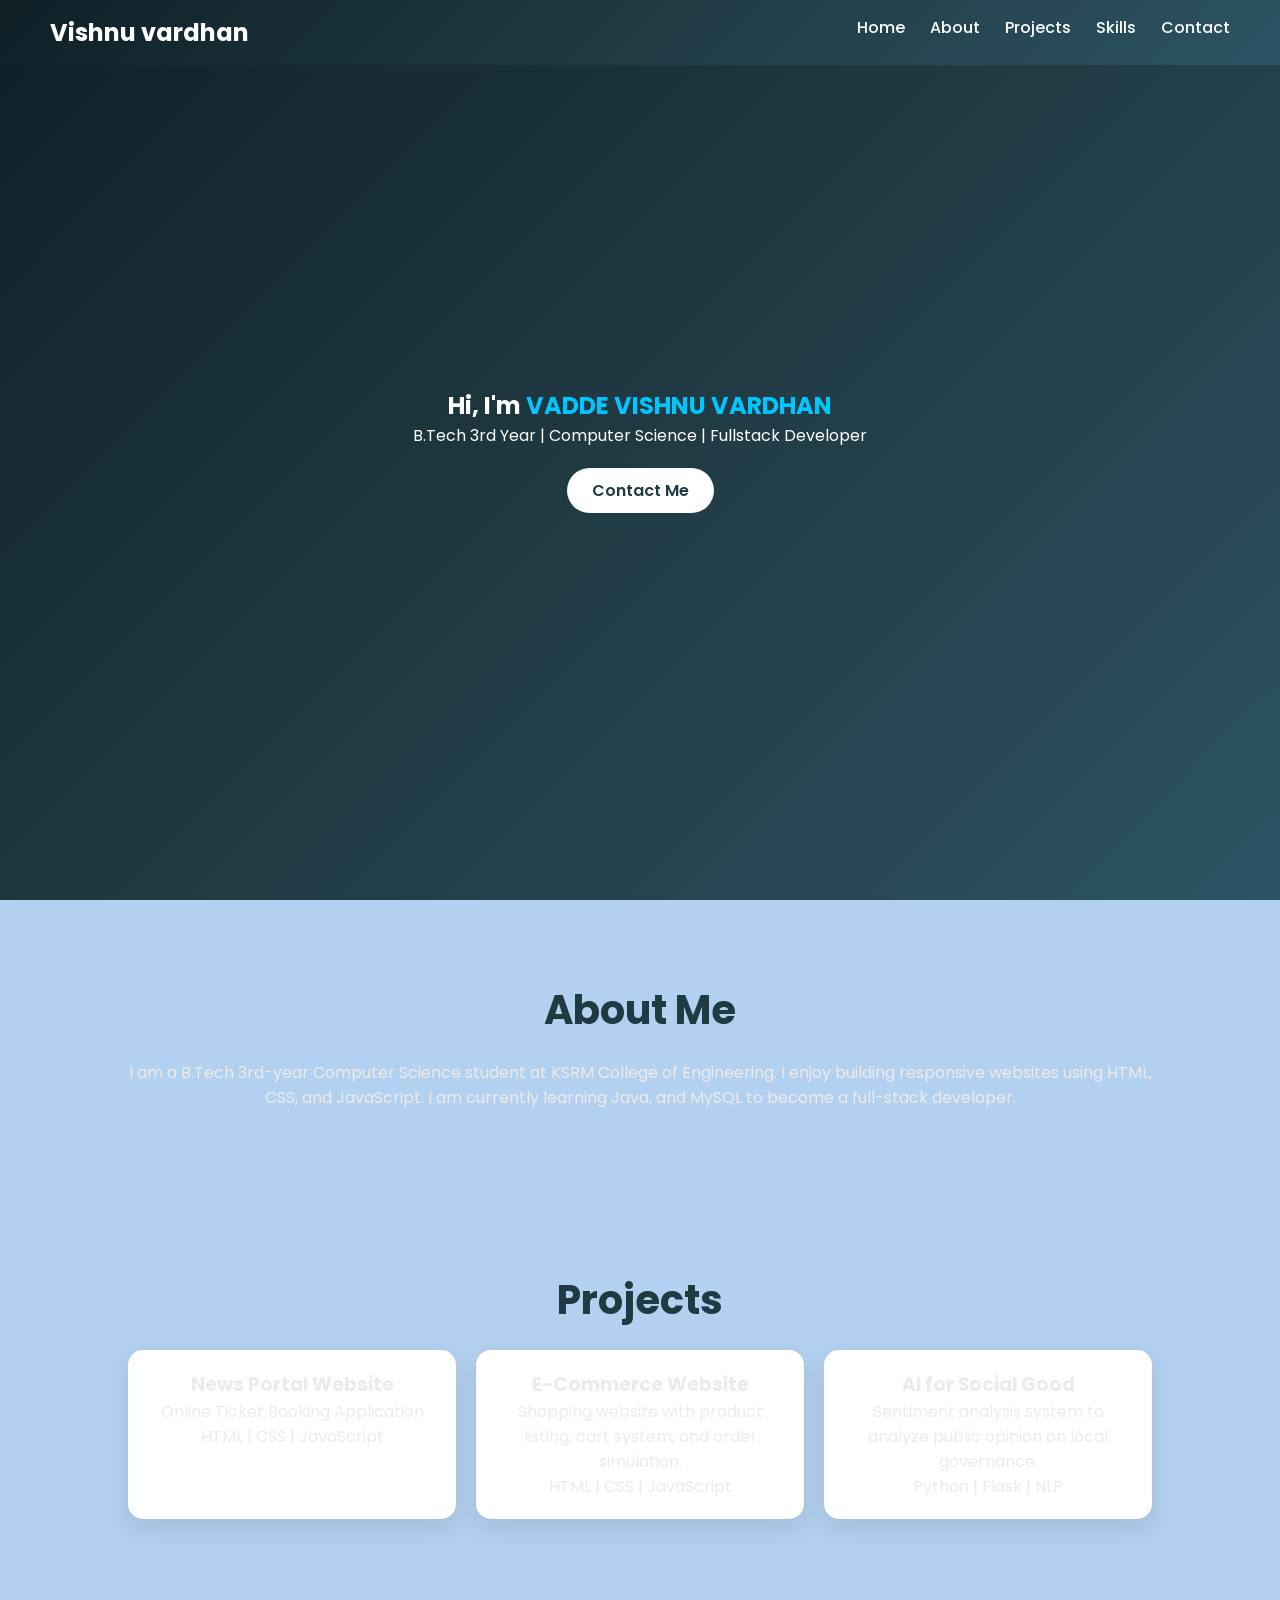
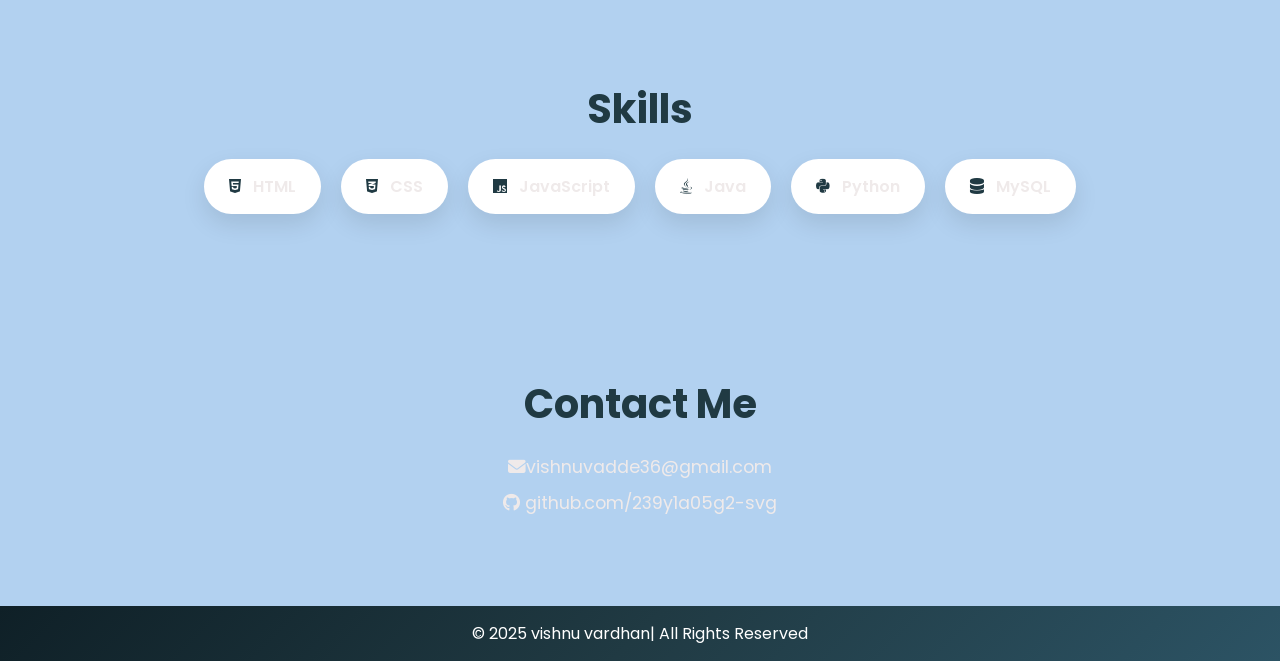
<file: html_practice-main/html_practice-main/FSD PRACTICE/index.html>
<!DOCTYPE html>
<html lang="en">

<head>
    <meta charset="UTF-8">
    <title>VADDE VISHNU VARDHAN| Portfolio</title>
    <meta name="viewport" content="width=device-width, initial-scale=1.0">

    <!-- Google Fonts -->
    <link href="https://fonts.googleapis.com/css2?family=Poppins:wght@300;400;600;700&display=swap" rel="stylesheet">

    <!-- Font Awesome -->
    <link rel="stylesheet" href="https://cdnjs.cloudflare.com/ajax/libs/font-awesome/6.5.0/css/all.min.css">

    <link rel="stylesheet" href="style.css">
</head>

<body>

    <!-- Navbar -->
    <nav class="navbar">
        <h2 class="logo">Vishnu vardhan</h2>
        <ul>
            <li><a href="#home">Home</a></li>
            <li><a href="#about">About</a></li>
            <li><a href="#projects">Projects</a></li>
            <li><a href="#skills">Skills</a></li>
            <li><a href="#contact">Contact</a></li>
        </ul>
    </nav>

    <!-- Hero Section -->
    <section class="hero" id="home">
        <h1>Hi, I'm <span>VADDE VISHNU VARDHAN</span></h1>
        <h3 class="typing"></h3>
        <p>B.Tech 3rd Year | Computer Science | Fullstack  Developer</p>
        <a href="#contact" class="btn">Contact Me</a>
    </section>

    <!-- About -->
    <section class="section" id="about">
        <h2>About Me</h2>
        <p>
            I am a B.Tech 3rd-year Computer Science student at KSRM College of Engineering. I enjoy building responsive websites using HTML, CSS, and JavaScript. I am currently learning Java,  and MySQL to become a full-stack developer.
        </p>
    </section>

    <!-- Projects -->
    <section class="section" id="projects">
        <h2>Projects</h2>

        <div class="projects-container">
            <div class="project-card">
                <h3>News Portal Website</h3>
                <p>Online Ticket Booking Application</p>
                <span>HTML | CSS | JavaScript</span>
            </div>

            <div class="project-card">
                <h3>E-Commerce Website</h3>
                <p>Shopping website with product listing, cart system, and order simulation.</p>
                <span>HTML | CSS | JavaScript</span>
            </div>

            <div class="project-card">
                <h3>AI for Social Good</h3>
                <p>Sentiment analysis system to analyze public opinion on local governance.</p>
                <span>Python | Flask | NLP</span>
            </div>
        </div>
    </section>

    <!-- Skills -->
    <section class="section" id="skills">
        <h2>Skills</h2>

        <div class="skills-container">
            <div class="skill"><i class="fab fa-html5"></i> HTML</div>
            <div class="skill"><i class="fab fa-css3-alt"></i> CSS</div>
            <div class="skill"><i class="fab fa-js"></i> JavaScript</div>
            <div class="skill"><i class="fab fa-java"></i> Java</div>
            <div class="skill"><i class="fab fa-python"></i> Python</div>
            <div class="skill"><i class="fas fa-database"></i> MySQL</div>
        </div>
    </section>

    <!-- Contact -->
    <section class="section" id="contact">
        <h2>Contact Me</h2>

        <div class="contact-box">
            <p><i class="fas fa-envelope"></i>vishnuvadde36@gmail.com</p>
            <p><i class="fab fa-github"></i> github.com/239y1a05g2-svg</p>
        </div>
    </section>

    <footer>
        <p>© 2025 vishnu vardhan| All Rights Reserved</p>
    </footer>

    
</body>


</html>
</file>
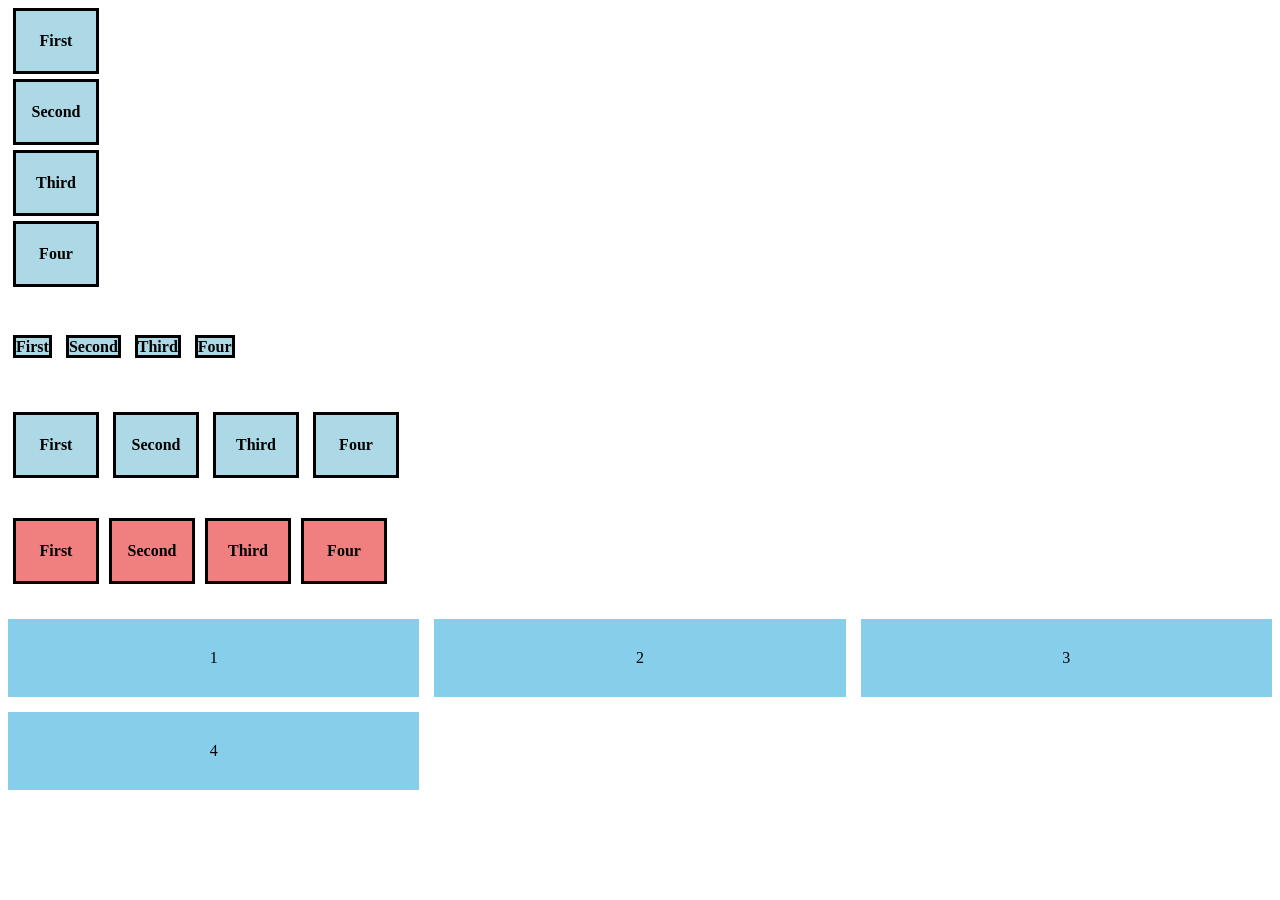
<file: html_practice-main/html_practice-main/FSD PRACTICE/box.html>
<!DOCTYPE html>
<html lang="en">
<head>
    <meta charset="UTF-8">
    <meta name="viewport" content="width=device-width, initial-scale=1.0">
    <title>Box Model</title>
    <link rel="stylesheet" href="box.css">
</head>
<body>

    <div id="one" class="row">
        <div class="box">First</div>
        <div class="box">Second</div>
        <div class="box">Third</div>
        <div class="box">Four</div>
    </div>

    <div id="two" class="row">
        <div class="box">First</div>
        <div class="box">Second</div>
        <div class="box">Third</div>
        <div class="box">Four</div>
    </div>

    <div id="three" class="row">
        <div class="box">First</div>
        <div class="box">Second</div>
        <div class="box">Third</div>
        <div class="box">Four</div>
    </div>

    <div id="four" class="row">
        <div class="box">First</div>
        <div class="box">Second</div>
        <div class="box">Third</div>
        <div class="box">Four</div>
    </div>
    <div class="grid">
   <div class="box1">1</div>
   <div class="box1">2</div>
   <div class="box1">3</div>
   <div class="box1">4</div>
</div>


</body>
</html>
</file>
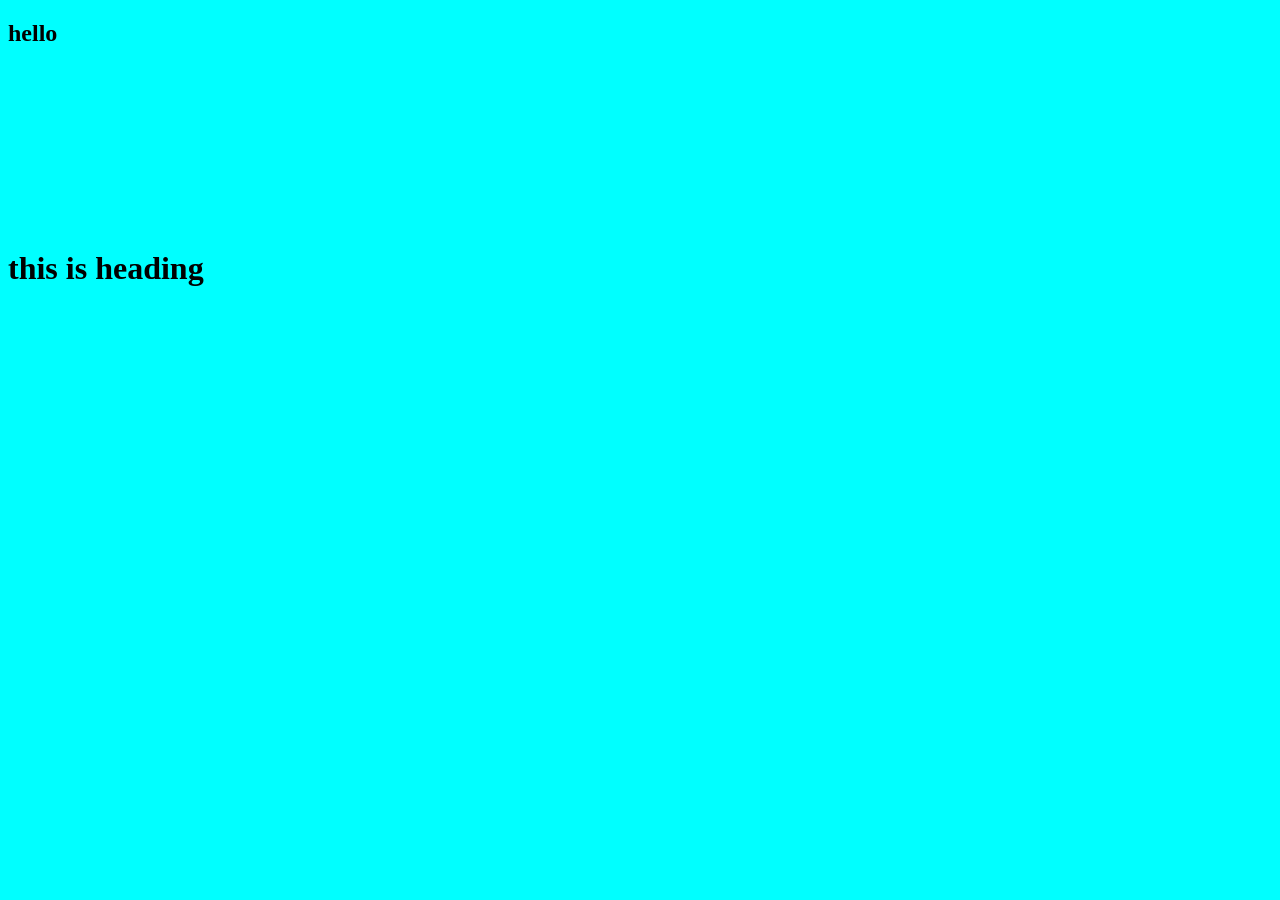
<file: html_practice-main/html_practice-main/FSD PRACTICE/boxcontents.html>
<!DOCTYPE html>
<html lang="en">
<head>
    <meta charset="UTF-8">
    <meta name="viewport" content="width=device-width, initial-scale=1.0">
    <title>box contents </title>
    <link rel="stylesheet" href="boxcontent.css">
</head>
<body>
    
    <h2>hello</h2>
    <br>
    <br>
    <br><br>
    <br>
    <br>
    <br>
    <br>
    <br>
    <div>
        <h1>this is heading</h1>
    </div>
    <br>
    <br>
    <br>
    <br>
    <br>
    <br>
    <br>
    <br>
    <br>
    <br>
    
</body>
</html>
</file>
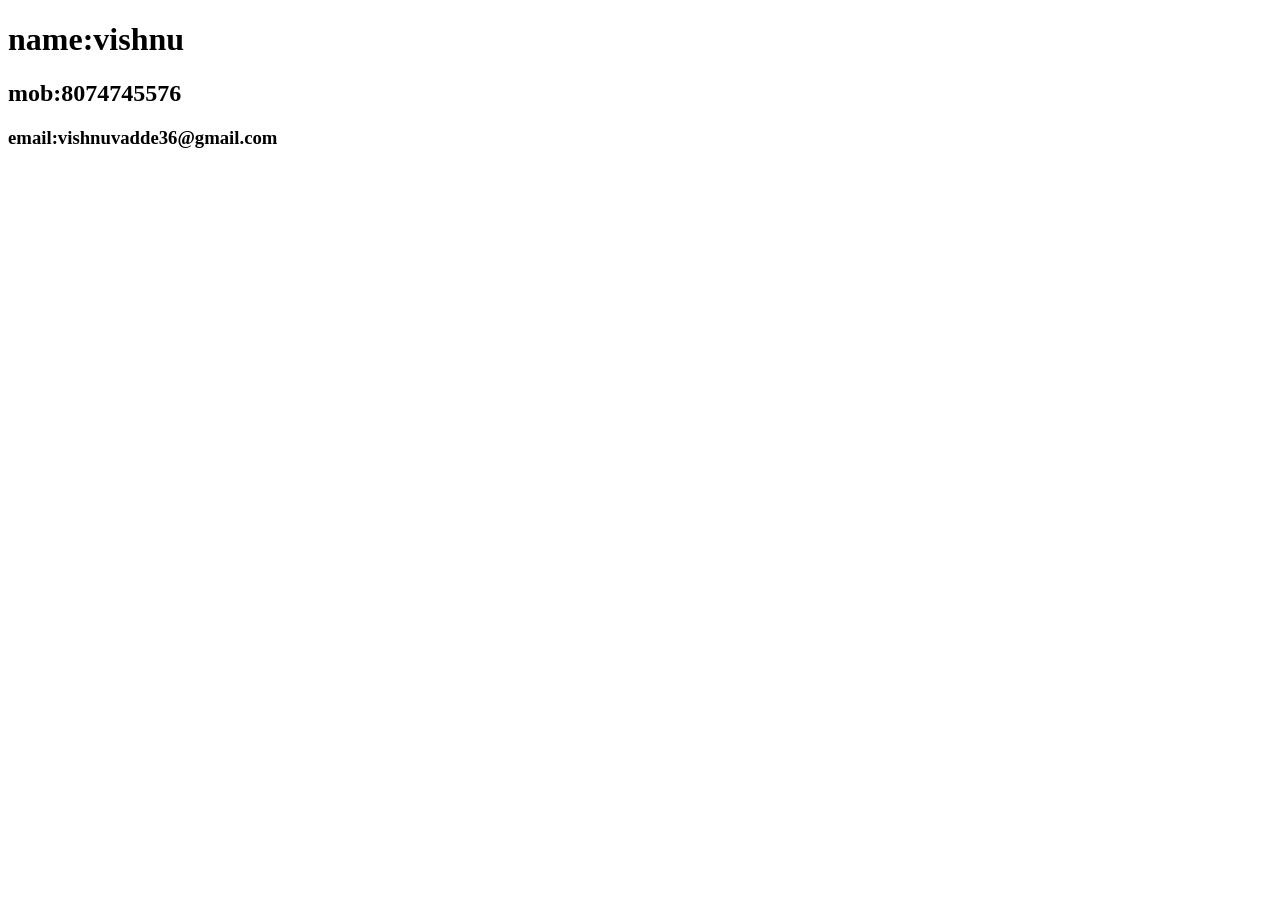
<file: html_practice-main/html_practice-main/FSD PRACTICE/contact.html>
<!DOCTYPE html>
<html lang="en">
<head>
    <meta charset="UTF-8">
    <meta name="viewport" content="width=device-width, initial-scale=1.0">
    <title>contact</title>
</head>
<body>
    <h1>name:vishnu</h1>
    <h2>mob:8074745576</h2>
    <h3>email:vishnuvadde36@gmail.com</h3>
</body>

</html>
</file>
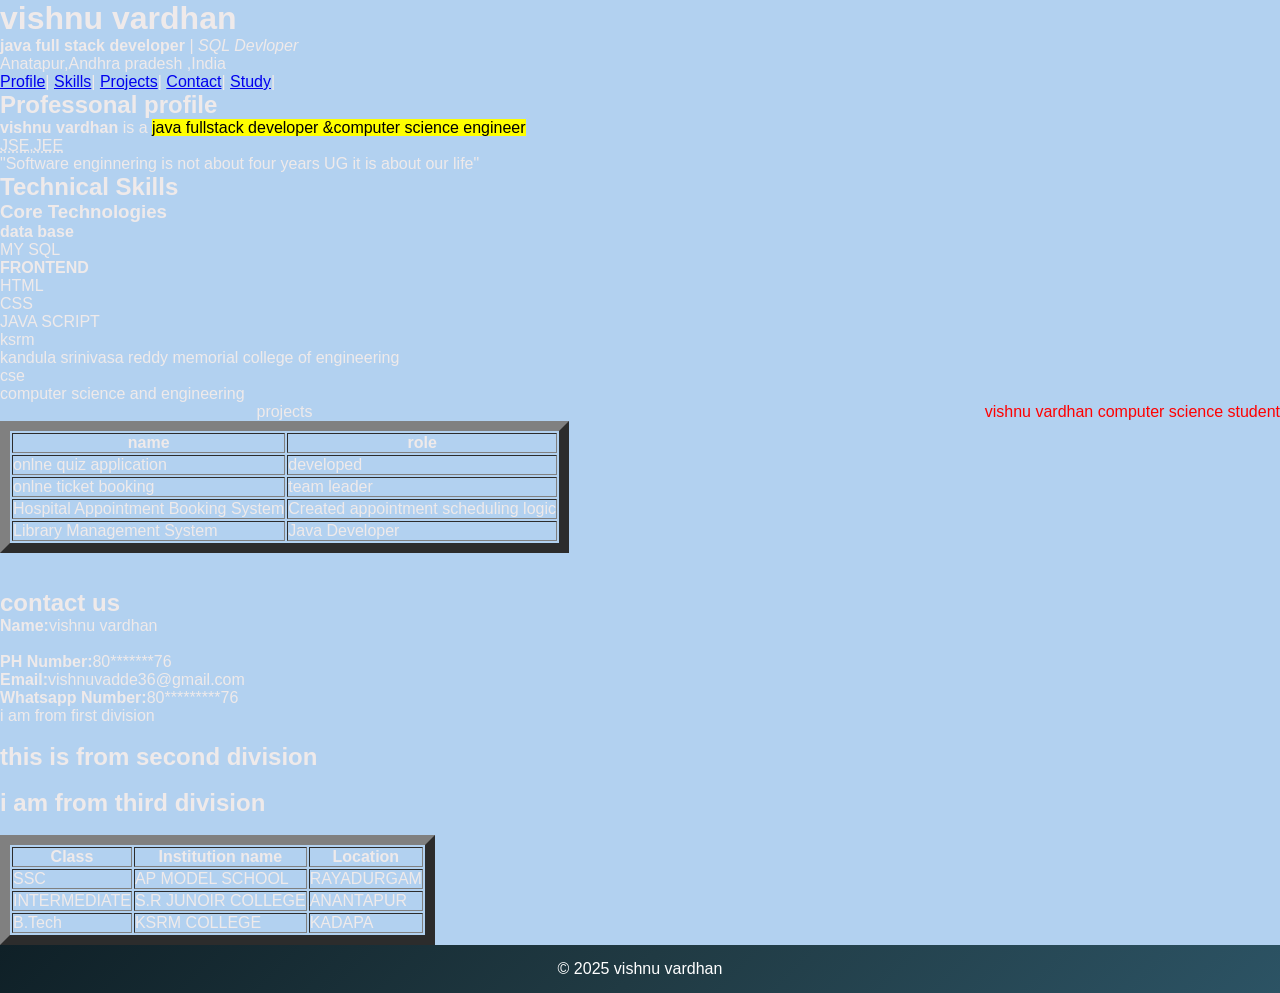
<file: html_practice-main/html_practice-main/FSD PRACTICE/day2.1.html>
<!DOCTYPE html>
<html lang="en">
<head>
    <meta charset="UTF-8">
    <meta name="description" content="Madhusudhan reddy - java full stack developer portfolio">
    <meta name="author" content="Madhusudhan reddy ">
    <meta name="keywords" content="fresher, java, mysql, ">
    <meta name="viewport" content="width=device-width, initial-scale=1.0">
    <title>vishnu vardhan  | java full stack developer</title>
    <link rel="stylesheet" href="style.css">
</head>
<style>
    aside{
        float: right;
        color: rgb(255, 0, 0);
    }
</style>
<body>
    <!--header-->
    <header>
    <h1>vishnu vardhan</h1>
    <p><strong>java full stack developer</strong> | <em>SQL Devloper</em></p>
    <p>Anatapur,Andhra pradesh ,India</p>
    </header>
   
   <nav>
    <a href="#profile">Profile</a>|
    <a href="#skills">Skills</a>|
    <a href="#projects">Projects</a>|
    <a href="#contact">Contact</a>|
    <a href="#study">Study</a>|
   </nav> 
   <main>
    <section id="profile">
        <h2>Professonal profile</h2>
      <article>
        <p>
            <strong>vishnu vardhan</strong> is a <mark> java fullstack developer &computer science engineer</mark>

        </p>
        <p>
            <abbr title="core java">JSE</abbr>,<abbr title="advance java">JEE</abbr>
        </p>
        <blockquote>
            "Software enginnering is not about four years UG it is about our life"
        </blockquote>
      </article>
    </section>
    <section id="skills">
        <h2>Technical Skills</h2>

        <h3>Core Technologies</h3>
        <h4>data base</h4>
        <ol><li>MY SQL</li></ol>
        <h4>FRONTEND</h4>
        <ol>
            <li>HTML</li>
            <li>CSS</li>
            <li>JAVA SCRIPT</li>
        </ol>
       
        <dl>
            <dt>ksrm</dt>
            <dd>kandula srinivasa reddy memorial college of engineering</dd>
            <dt>cse</dt>
            <dd>computer science and engineering</dd>
        </dl>
    </section>
   </main>
   <aside>
    vishnu vardhan computer science student 
   </aside>
   <section id="projects">
       <table border="10">
        <caption>projects</caption>
        <tr>
             <th>name</th>
         <th>role</th>
        </tr>
        
         <tr>
            <td>onlne quiz application</td>
         <td>developed</td>
         </tr>
         <tr>
            <td>onlne ticket booking</td>
            <td>team leader</td>
         </tr>
         <tr>
            <td>Hospital Appointment Booking System</td>
            <td>Created appointment scheduling logic</td>
         </tr>
         <tr>
            <td>Library Management System</td>
            <td>Java Developer</td>
         </tr>
         
       </table>
   </section><br><br>
   <section id="contact">
    <h2>contact us</h2>
     <p><strong>Name:</strong>vishnu vardhan</p><br>
     <p><strong>PH Number:</strong>80*******76</p>
     <p><strong>Email:</strong>vishnuvadde36@gmail.com</p>
     <p><strong>Whatsapp Number:</strong>80*********76</p>
      <div>i am from first division</div><br>
      <div  class="dtag"> 
          <h1>this is from second division</h1>
      </div><br>
      <div id="third">
        <h1>i am from third division</h1>
      </div><br>
   </section >
   <section ID="study">
    <table BORDER="10">
        <tr>
            <th>Class</th>
            <th>Institution name</th>
            <th>Location</th>
        </tr>
        <tr>
            <td>SSC</td>
            <TD>AP MODEL SCHOOL</TD>
            <TD>RAYADURGAM</TD>
        </tr>
        <TR>
            <TD>INTERMEDIATE</TD>
            <TD>S.R JUNOIR COLLEGE</TD>
            <TD>ANANTAPUR</TD>
        </TR>
        <TR>
            <TD>B.Tech</TD>
            <TD>KSRM COLLEGE</TD>
            <TD>KADAPA</TD>
        </TR>
    </table>
   </section>
   <footer>
    <p>© 2025 vishnu vardhan</p>
</footer>
</body>

</html>
</file>
<file: html_practice-main/html_practice-main/FSD PRACTICE/style.css>
* {
    margin: 0;
    padding: 0;
    box-sizing: border-box;
    font-family: 'Poppins', sans-serif;
}

body {
    background: #b2d1f0;
    color: #efeaea;
}
img{
    width: 250px;
    height: 250px;
    border: 4px solid aqua;
    border-radius: 60%;
    
}
/* Navbar */
.navbar {
    position: fixed;
    width: 100%;
    top: 0;
    background: linear-gradient(135deg, #0f2027, #203a43, #2c5364);
    display: flex;
    justify-content: space-between;
    padding: 15px 50px;
    z-index: 1000;
}

.navbar .logo {
    color: white;
}

.navbar ul {
    list-style: none;
    display: flex;
}

.navbar ul li {
    margin-left: 25px;
}

.navbar ul li a {
    color: white;
    text-decoration: none;
    font-weight: 500;
}

/* Hero */
.hero {
    height: 100vh;
    background: linear-gradient(135deg, #0f2027, #203a43, #2c5364);
    color: white;
    display: flex;
    flex-direction: column;
    justify-content: center;
    align-items: center;
    text-align: center;
}

.hero h1 span {
    color: #00c6ff;
}

.hero .btn {
    margin-top: 20px;
    padding: 10px 25px;
    background: white;
    color: #203a43;
    border-radius: 25px;
    text-decoration: none;
    font-weight: 600;
}

/* Sections */
.section {
    padding: 80px 10%;
    text-align: center;
}

.section h2 {
    margin-bottom: 20px;
    font-size: 2.5rem;
    color: #203a43;
}

/* Projects */
.projects-container {
    display: grid;
    grid-template-columns: repeat(auto-fit, minmax(250px, 1fr));
    gap: 20px;
}

.project-card {
    background: white;
    padding: 20px;
    border-radius: 15px;
    box-shadow: 0 10px 25px rgba(0, 0, 0, 0.1);
    transition: 0.3s;
}

.project-card:hover {
    transform: translateY(-10px);
}

/* Skills */
.skills-container {
    display: flex;
    justify-content: center;
    flex-wrap: wrap;
    gap: 20px;
}

.skill {
    background: white;
    padding: 15px 25px;
    border-radius: 30px;
    box-shadow: 0 10px 25px rgba(0, 0, 0, 0.1);
    transition: 0.3s ease;
    font-weight: 600;
}

.skill:hover {
    transform: translateY(-10px);
}

.skill i {
    margin-right: 8px;
    color: #203a43;
}

/* Contact */
.contact-box p {
    margin: 10px 0;
    font-size: 1.1rem;
}

/* Footer */
footer {
    background: linear-gradient(135deg, #0f2027, #203a43, #2c5364);
    color: white;
    text-align: center;
    padding: 15px;
}
</file>
<file: html_practice-main/html_practice-main/FSD PRACTICE/box.css>
/* Row spacing */
.row{
    margin-bottom: 30px;
}

/* All small boxes */
.box{
    border: 3px solid black;
    width: 80px;
    height: 60px;
    margin: 5px;
    background-color: lightblue;
    text-align: center;
    line-height: 60px;
    font-weight: bold;
}

/* BLOCK */
#one .box{
    display: block;
}

/* INLINE */
#two .box{
    display: inline;
}

/* INLINE-BLOCK */
#three .box{
    display: inline-block;
}

/* FLEX */
#four{
    display: flex;
}
#four .box{
    background-color: lightcoral;
}
.grid{
   display: grid;
   grid-template-columns: repeat(3, 1fr);
   gap: 15px;
}
.box1{
   background: skyblue;
   padding: 30px;
   text-align: center;
}
</file>
<file: html_practice-main/html_practice-main/FSD PRACTICE/boxcontent.css>
*{
    background-color: aqua;
}
</file>
